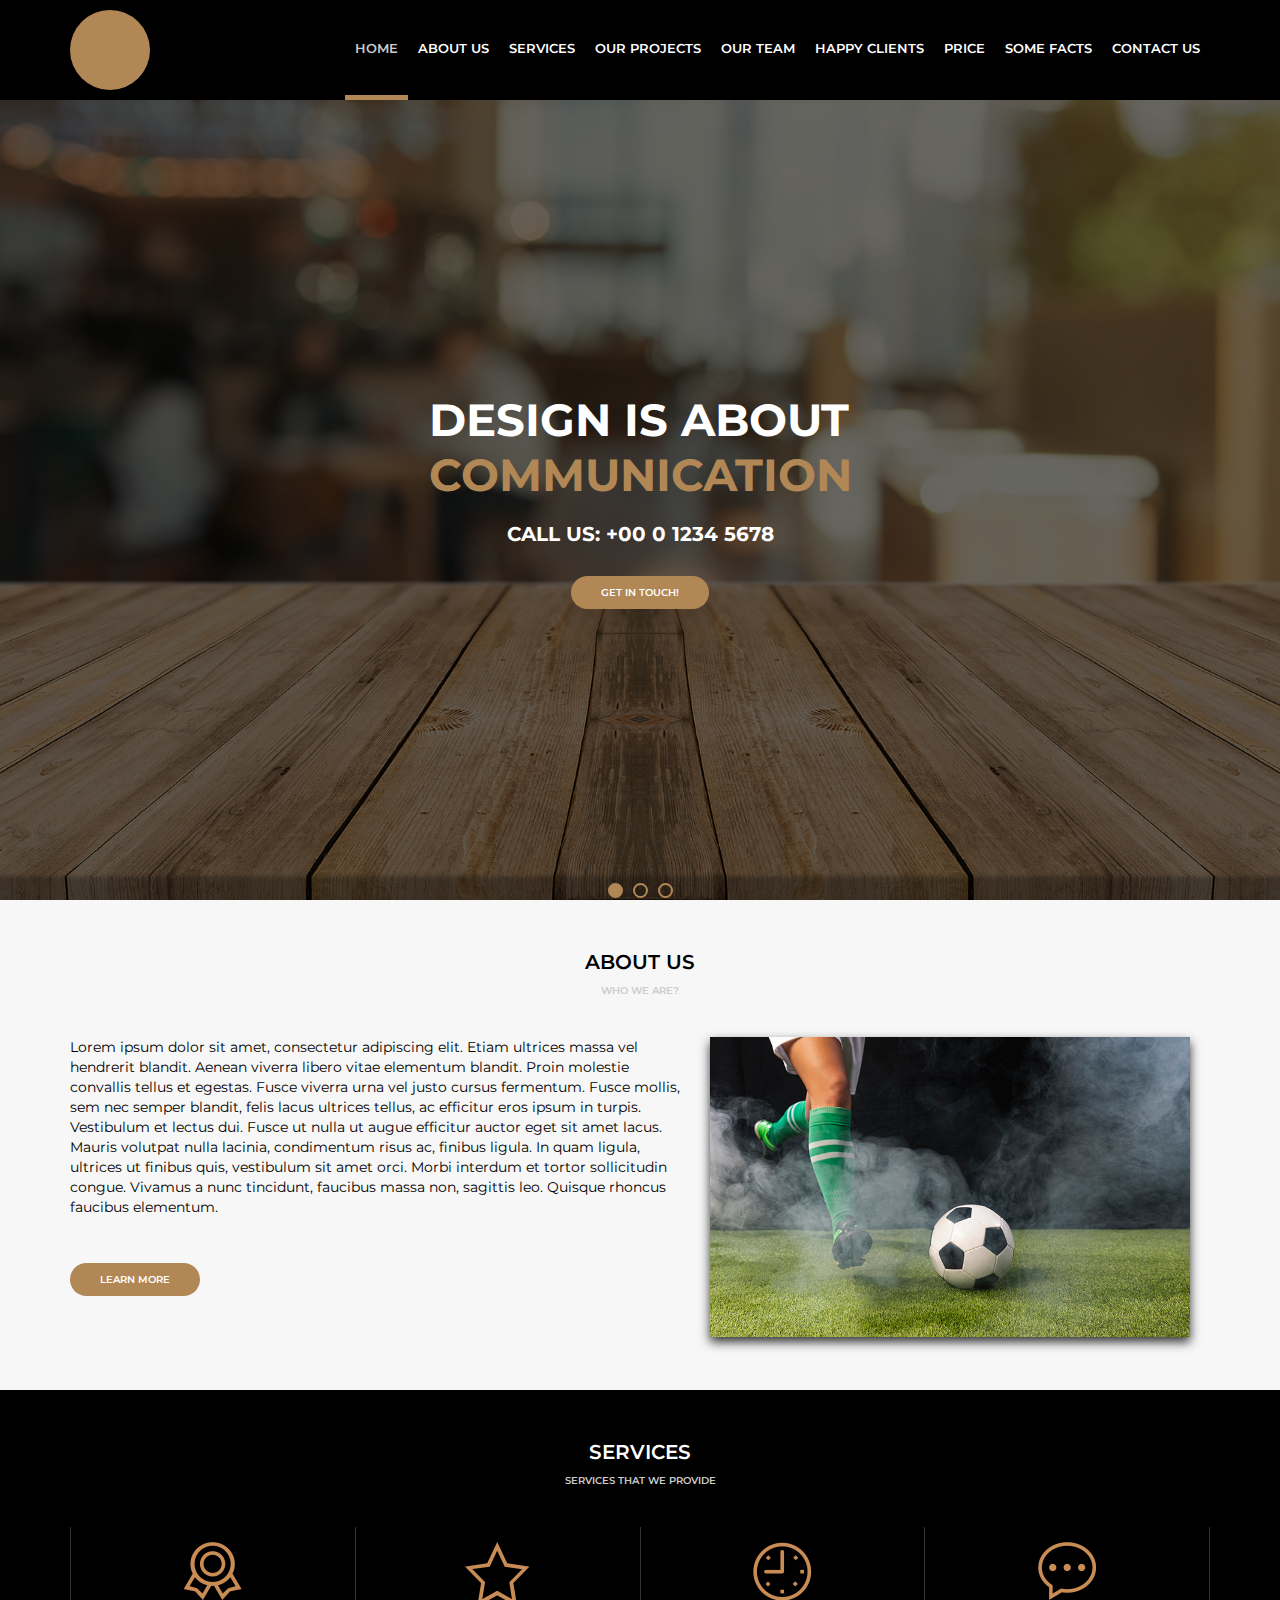
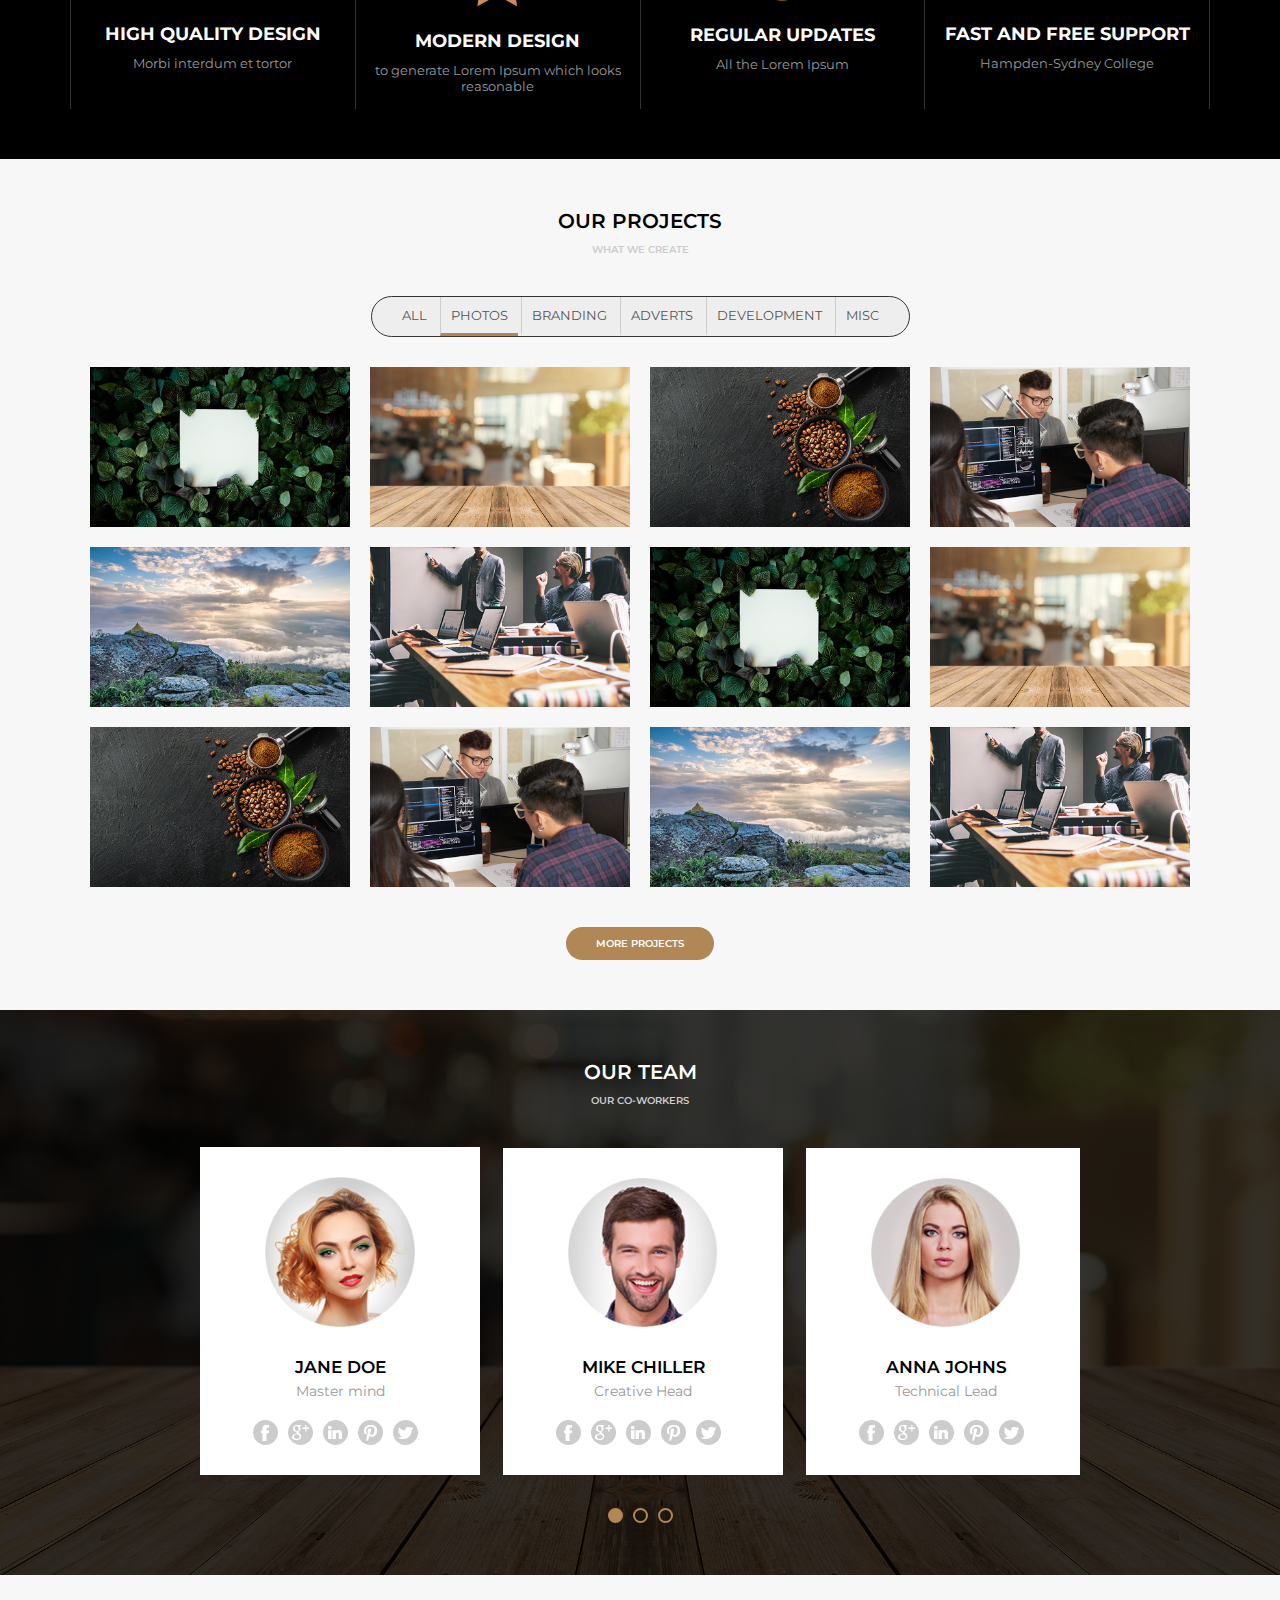
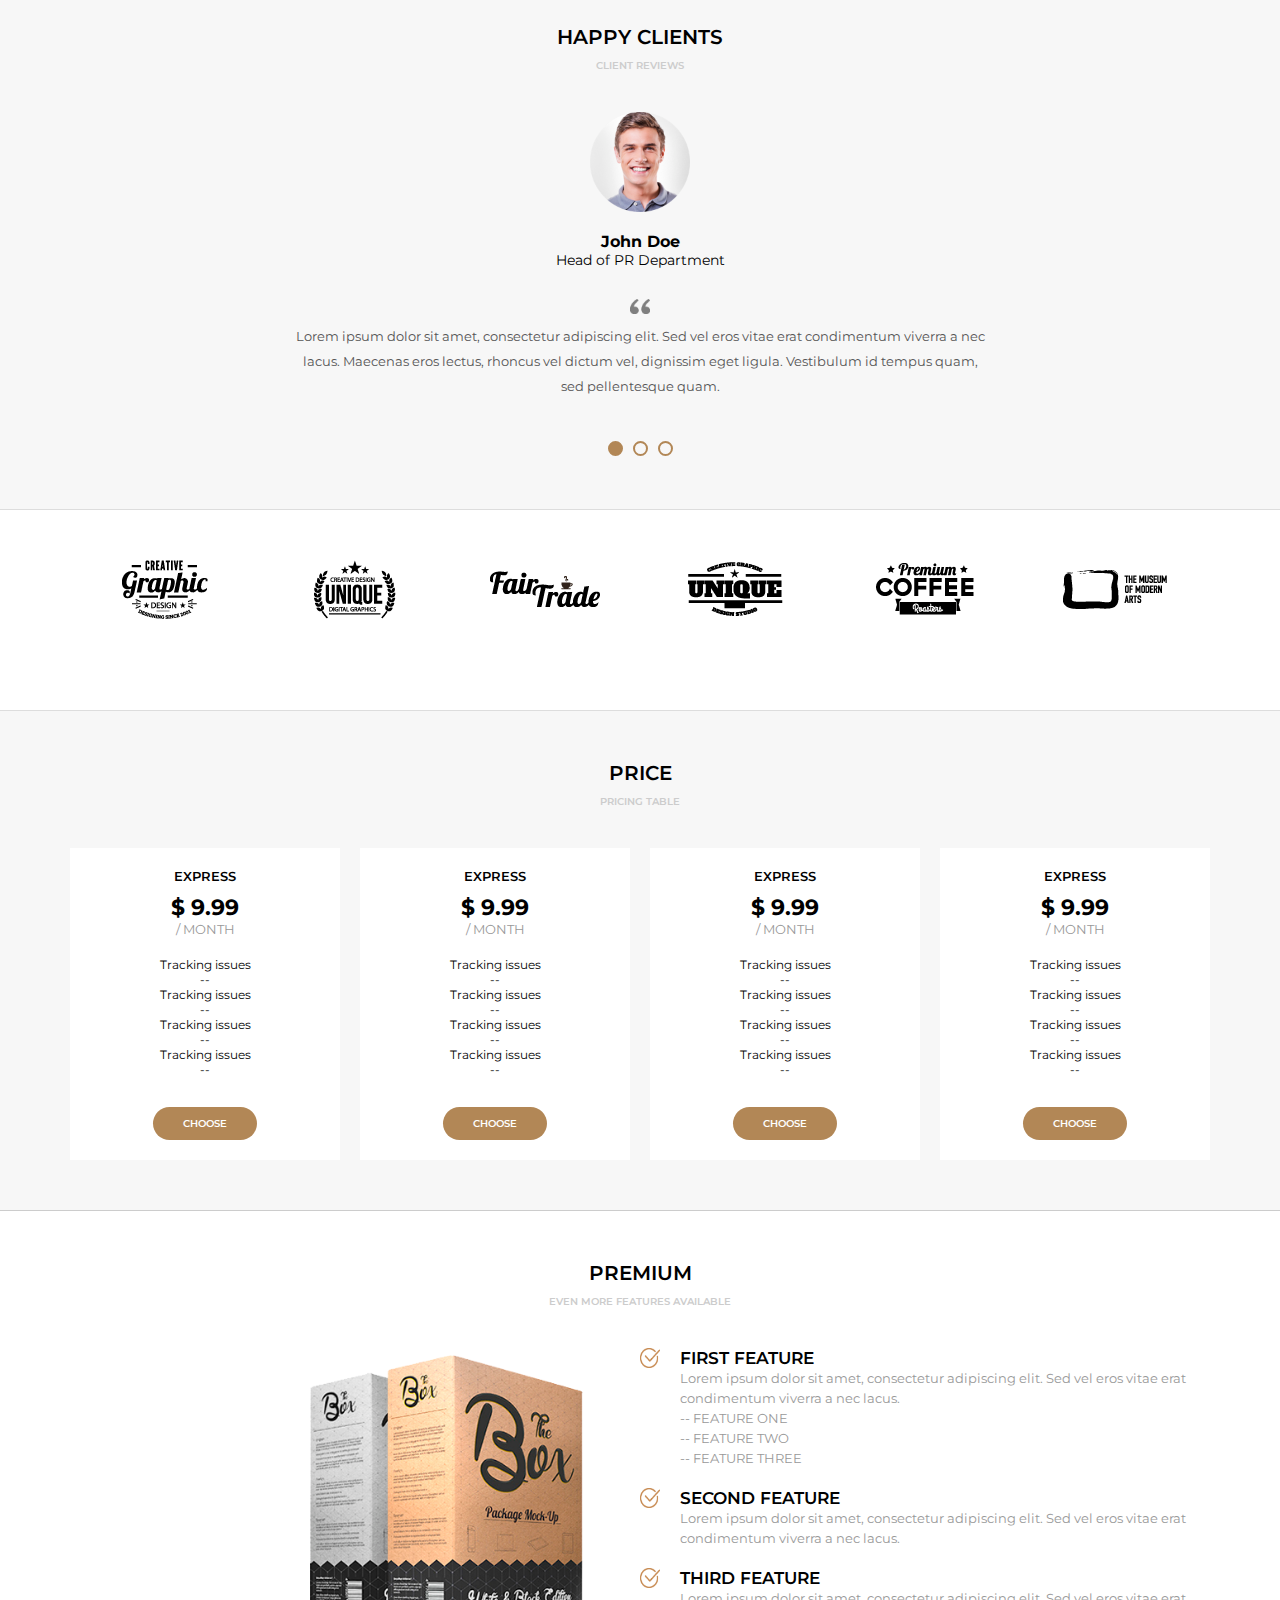
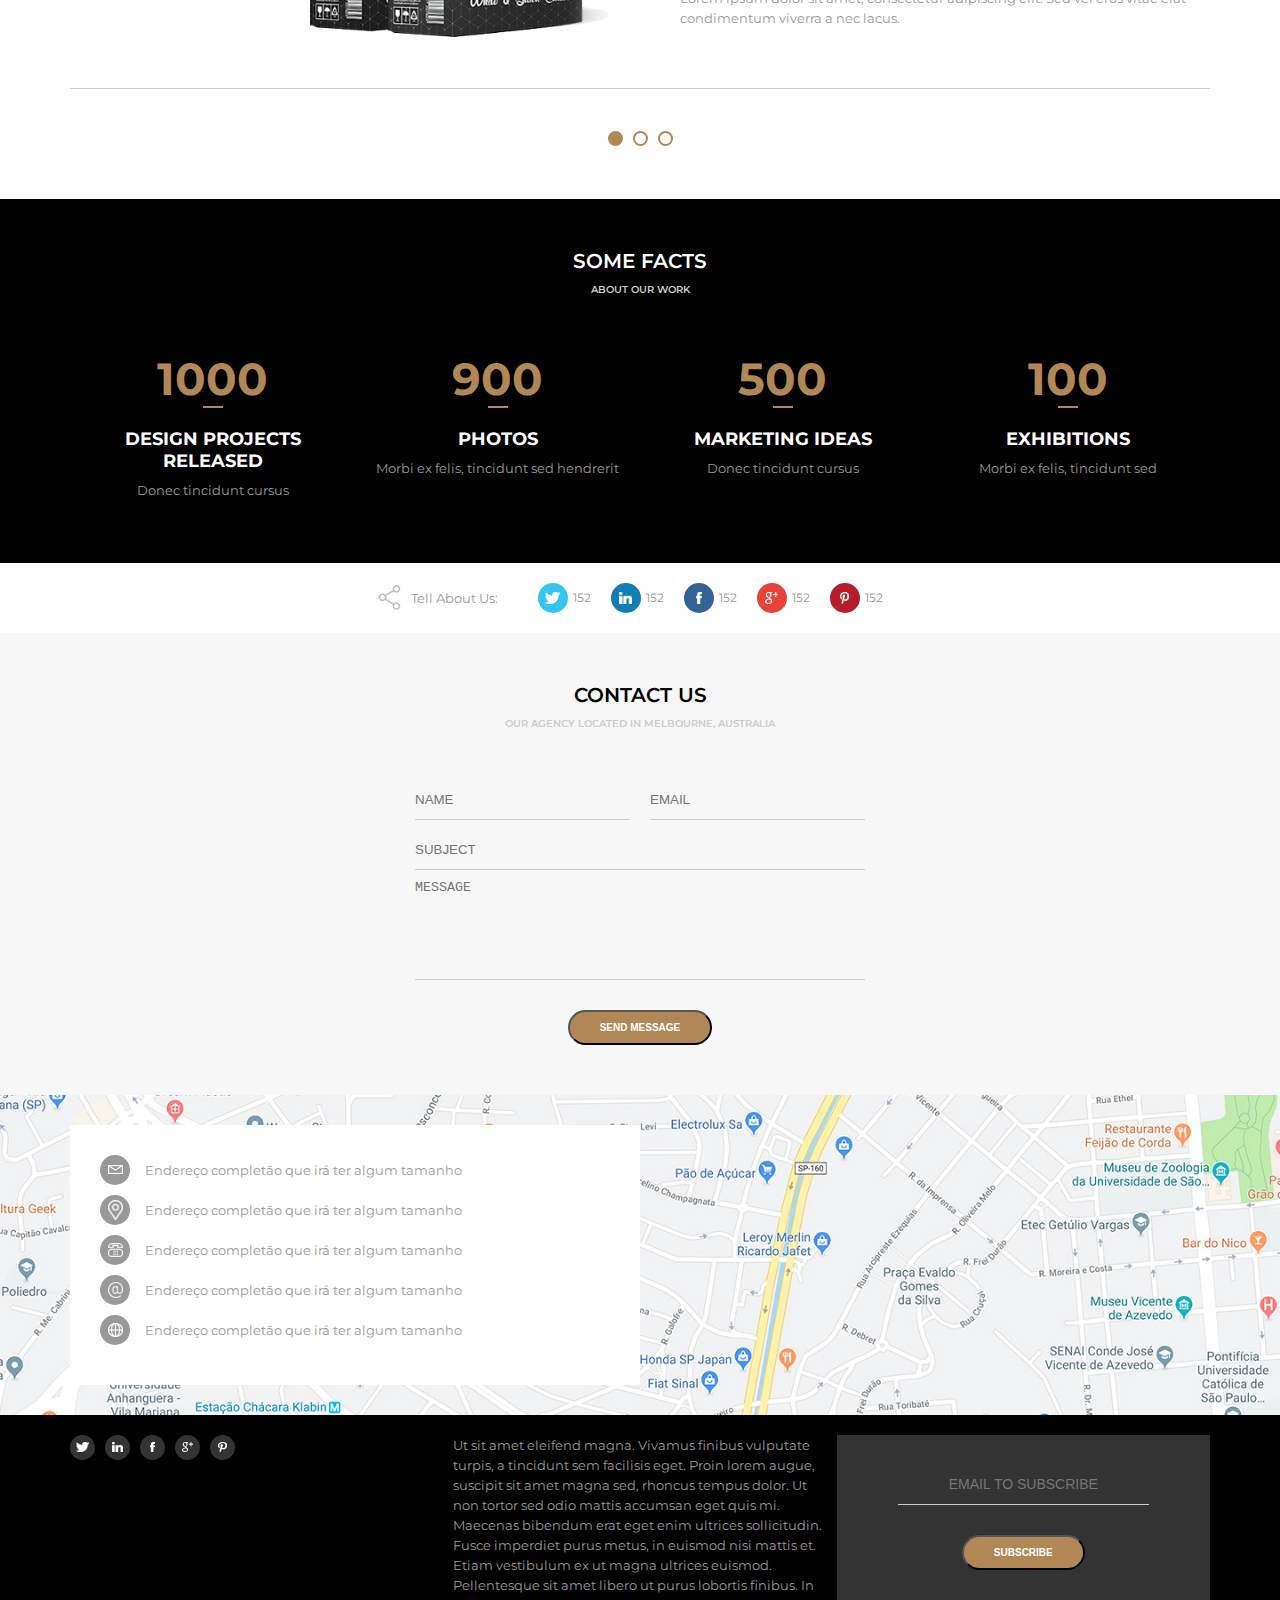
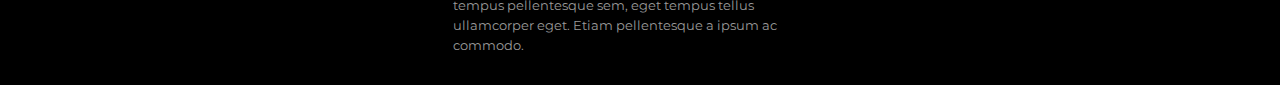
<file: home.html>
<!DOCTYPE html>
<html>
  <head>
    <meta charset="UTF-8"/>
    <title>Awax</title>
    <meta name="viewport" content="width=device-width,minimum-scale=1,initial-scale=1"/>
    <link href="https://fonts.googleapis.com/css?family=Montserrat:300,400,600,700&display=swap" rel="stylesheet">
    <link rel="stylesheet" type="text/css" href="assets/css/style.css" />
    <meta http-equiv="Content-Language" content="pt-br">
  </head>

  <body>

    <header>
      <div class="header">
        <div class="logo">
            <div class="logoimg"></div>
        </div>
        <div class="menu">
          <img class="menu-opener" src="assets/images/menu.png" />
          <nav>
            <ul>
              <li class="active"><a href="">HOME</a></li>
              <li><a href="">ABOUT US</a></li>
              <li><a href="">SERVICES</a></li>
              <li><a href="">OUR PROJECTS</a></li>
              <li><a href="">OUR TEAM</a></li>
              <li><a href="">HAPPY CLIENTS</a></li>
              <li><a href="">PRICE</a></li>
              <li><a href="">SOME FACTS</a></li>
              <li><a href="">CONTACT US</a></li>
            </ul>
          </nav>
        </div>
      </div>
    </header>

    <main>
      <section class="banner">
        <div class="sliders">
          <div class="slide">
            <div class="slidearea">
              <h1>Design is about<br/><span>Communication</span></h1>
              <h2>Call Us: +00 0 1234 5678</h2>
              <a href="" class="button">Get in touch!</a>
            </div>
          </div><div class="slide">
            <div class="slidearea">
              <h1>Design is about<br/><span>Slide 2</span></h1>
              <h2>Call Us: +00 0 1234 5678</h2>
              <a href="" class="button">Get in touch!</a>
            </div>
          </div><div class="slide">
            <div class="slidearea">
              <h1>Design is about<br/><span>Slide 3</span></h1>
              <h2>Call Us: +00 0 1234 5678</h2>
              <a href="" class="button">Get in touch!</a>
            </div>
          </div>
        </div>
        <div class="sliders-pointers">
          <div class="pointer active"></div>
          <div class="pointer"></div>
          <div class="pointer"></div>
        </div>
      </section>

      <section class="default light">
        <div class="section-title">About us</div>
        <div class="section-desc">Who we are?</div>
        <div class="section-body">
          <div class="section-aboutus">
            <div class="section-aboutus--left">
              <p>Lorem ipsum dolor sit amet, consectetur adipiscing elit. Etiam ultrices massa vel hendrerit blandit. Aenean viverra libero vitae elementum blandit. Proin molestie convallis tellus et egestas. Fusce viverra urna vel justo cursus fermentum. Fusce mollis, sem nec semper blandit, felis lacus ultrices tellus, ac efficitur eros ipsum in turpis. Vestibulum et lectus dui. Fusce ut nulla ut augue efficitur auctor eget sit amet lacus. Mauris volutpat nulla lacinia, condimentum risus ac, finibus ligula. In quam ligula, ultrices ut finibus quis, vestibulum sit amet orci. Morbi interdum et tortor sollicitudin congue. Vivamus a nunc tincidunt, faucibus massa non, sagittis leo. Quisque rhoncus faucibus elementum.</p>
              <br/>
              <a href="" class="button"> Learn More</a>
            </div>
            <div class="section-aboutus--right">
              <img src="media/foto9.jpg">
            </div>
          </div>
        </div>
      </section>

      <section class="default dark">
        <div class="section-title">Services</div>
        <div class="section-desc">Services that we provide</div>
        <div class="section-body">
          <div class="section-services">
            <div class="section-service">
              <img src="assets/images/medalha.png"/>
              <h4>High Quality Design</h4>
              <p>Morbi interdum et tortor </p>
            </div>
            <div class="section-service">
              <img src="assets/images/estrela.png"/>
              <h4>Modern Design</h4>
              <p>to generate Lorem Ipsum which looks reasonable</p>
            </div>
            <div class="section-service">
              <img src="assets/images/relogio.png"/>
              <h4>Regular Updates</h4>
              <p>All the Lorem Ipsum</p>
            </div>
            <div class="section-service">
              <img src="assets/images/balao.png"/>
              <h4>Fast and Free Support</h4>
              <p>Hampden-Sydney College</p>
            </div>
          </div>
        </div>
      </section>

      <section class="default light">
        <div class="section-title">Our Projects</div>
        <div class="section-desc">What we create</div>
        <div class="section-body">
          <div class="section-projects">
            <div class="section-projects--filters">
              <ul>
                <li>All</li>
                <li class="active">Photos</li>
                <li>Branding</li>
                <li>Adverts</li>
                <li>Development</li>
                <li>Misc</li>
              </ul>
            </div>
            <div class="section-projects--photos">
              <div class="section-projects--photo">
                <div class="section-projects--photoarea">
                  <div class="section-projects--photoinfo">
                    <h5>ABOUT</h5>
                    <p>dapibus volutpat nisl</p>
                  </div>
                  <img src="media/foto1.jpg"/>
                </div>
              </div>
              <div class="section-projects--photo">
                <div class="section-projects--photoarea">
                  <div class="section-projects--photoinfo">
                    <h5>ABOUT</h5>
                    <p>dapibus volutpat nisl</p>
                  </div>
                  <img src="media/foto2.jpg"/>
                </div>
              </div>
              <div class="section-projects--photo">
                <div class="section-projects--photoarea">
                  <div class="section-projects--photoinfo">
                    <h5>ABOUT</h5>
                    <p>dapibus volutpat nisl</p>
                  </div>
                  <img src="media/foto3.jpg"/>
                </div>
              </div>
              <div class="section-projects--photo">
                <div class="section-projects--photoarea">
                  <div class="section-projects--photoinfo">
                    <h5>ABOUT</h5>
                    <p>dapibus volutpat nisl</p>
                  </div>
                  <img src="media/foto4.jpg"/>
                </div>
              </div>
              <div class="section-projects--photo">
                <div class="section-projects--photoarea">
                  <div class="section-projects--photoinfo">
                    <h5>ABOUT</h5>
                    <p>dapibus volutpat nisl</p>
                  </div>
                  <img src="media/foto5.jpg"/>
                </div>
              </div>
              <div class="section-projects--photo">
                <div class="section-projects--photoarea">
                  <div class="section-projects--photoinfo">
                    <h5>ABOUT</h5>
                    <p>dapibus volutpat nisl</p>
                  </div>
                  <img src="media/foto6.jpg"/>
                </div>
              </div>
              <div class="section-projects--photo">
                <div class="section-projects--photoarea">
                  <div class="section-projects--photoinfo">
                    <h5>ABOUT</h5>
                    <p>dapibus volutpat nisl</p>
                  </div>
                  <img src="media/foto1.jpg"/>
                </div>
              </div>
              <div class="section-projects--photo">
                <div class="section-projects--photoarea">
                  <div class="section-projects--photoinfo">
                    <h5>ABOUT</h5>
                    <p>dapibus volutpat nisl</p>
                  </div>
                  <img src="media/foto2.jpg"/>
                </div>
              </div>
              <div class="section-projects--photo">
                <div class="section-projects--photoarea">
                  <div class="section-projects--photoinfo">
                    <h5>ABOUT</h5>
                    <p>dapibus volutpat nisl</p>
                  </div>
                  <img src="media/foto3.jpg"/>
                </div>
              </div>
              <div class="section-projects--photo">
                <div class="section-projects--photoarea">
                  <div class="section-projects--photoinfo">
                    <h5>ABOUT</h5>
                    <p>dapibus volutpat nisl</p>
                  </div>
                  <img src="media/foto4.jpg"/>
                </div>
              </div>
              <div class="section-projects--photo">
                <div class="section-projects--photoarea">
                  <div class="section-projects--photoinfo">
                    <h5>ABOUT</h5>
                    <p>dapibus volutpat nisl</p>
                  </div>
                  <img src="media/foto5.jpg"/>
                </div>
              </div>
              <div class="section-projects--photo">
                <div class="section-projects--photoarea">
                  <div class="section-projects--photoinfo">
                    <h5>ABOUT</h5>
                    <p>dapibus volutpat nisl</p>
                  </div>
                  <img src="media/foto6.jpg"/>
                </div>
              </div>
            </div>

            <a href="" class="button">More Projects</a>
          </div>
        </div>
      </section>

      <section class="default dark bg-team">
        <div class="section-team-area">
          <div class="section-title">Our Team</div>
          <div class="section-desc">Our co-workers</div>
          <div class="section-body">
            <div class="section-team">
              <div class="sliders">
                <div class="slide">
                  <div class="slidearea">
                    <img class="section-team--avatar" src="media/mulher1.png"/>
                    <div class="section-team--name">Jane Doe</div>
                    <div class="section-team--role">Master mind</div>
                    <div class="section-team--social">
                      <a href=""><img src="assets/images/facebook.png"/></a>
                      <a href=""><img src="assets/images/googleplus.png"/></a>
                      <a href=""><img src="assets/images/linkedin.png"/></a>
                      <a href=""><img src="assets/images/pinterest.png"/></a>
                      <a href=""><img src="assets/images/twitter.png"/></a>
                    </div>
                  </div>
                </div>
                <div class="slide">
                  <div class="slidearea">
                    <img class="section-team--avatar" src="media/homem1.png"/>
                    <div class="section-team--name">Mike Chiller</div>
                    <div class="section-team--role">Creative Head</div>
                    <div class="section-team--social">
                      <a href=""><img src="assets/images/facebook.png"/></a>
                      <a href=""><img src="assets/images/googleplus.png"/></a>
                      <a href=""><img src="assets/images/linkedin.png"/></a>
                      <a href=""><img src="assets/images/pinterest.png"/></a>
                      <a href=""><img src="assets/images/twitter.png"/></a>
                    </div>
                  </div>
                </div>
                <div class="slide">
                  <div class="slidearea">
                    <img class="section-team--avatar" src="media/mulher2.png"/>
                    <div class="section-team--name">Anna Johns</div>
                    <div class="section-team--role">Technical Lead</div>
                    <div class="section-team--social">
                      <a href=""><img src="assets/images/facebook.png"/></a>
                      <a href=""><img src="assets/images/googleplus.png"/></a>
                      <a href=""><img src="assets/images/linkedin.png"/></a>
                      <a href=""><img src="assets/images/pinterest.png"/></a>
                      <a href=""><img src="assets/images/twitter.png"/></a>
                    </div>
                  </div>
                </div>
                <div class="slide">
                  <div class="slidearea">
                    <img class="section-team--avatar" src="media/mulher1.png"/>
                    <div class="section-team--name">Mike Chiller</div>
                    <div class="section-team--role">Creative Head</div>
                    <div class="section-team--social">
                      <a href=""><img src="assets/images/facebook.png"/></a>
                      <a href=""><img src="assets/images/googleplus.png"/></a>
                      <a href=""><img src="assets/images/linkedin.png"/></a>
                      <a href=""><img src="assets/images/pinterest.png"/></a>
                      <a href=""><img src="assets/images/twitter.png"/></a>
                    </div>
                  </div>
                </div>



              </div>
            </div>
            <div class="sliders-pointers">
              <div class="pointer active"></div>
              <div class="pointer"></div>
              <div class="pointer"></div>
            </div>
          </div>
        </div>
      </section>



      <section class="default light testimonials">
        <div class="section-title">Happy Clients</div>
        <div class="section-desc">Client Reviews</div>
        <div class="section-body">
            <div class="section-testimonials">
                <div class="sliders" style="margin-left:0;">
                    <div class="slide">
                        <div class="slidearea">
                            <img class="section-testimonials--avatar" src="media/homem2.png" />
                            <div class="section-testimonials--name">John Doe</div>
                            <div class="section-testimonials--role">Head of PR Department</div>
                            <img class="section-testimonials--quoteimg" src="assets/images/quote.png" />
                            <div class="section-testimonials--quote">Lorem ipsum dolor sit amet, consectetur adipiscing elit. Sed vel eros vitae erat condimentum viverra a nec lacus. Maecenas eros lectus, rhoncus vel dictum vel, dignissim eget ligula. Vestibulum id tempus quam, sed pellentesque quam.</div>
                        </div>
                    </div><div class="slide">
                        <div class="slidearea">
                            <img class="section-testimonials--avatar" src="media/homem2.png" />
                            <div class="section-testimonials--name">John Doe</div>
                            <div class="section-testimonials--role">Head of PR Department</div>
                            <img class="section-testimonials--quoteimg" src="assets/images/quote.png" />
                            <div class="section-testimonials--quote">Lorem ipsum dolor sit amet, consectetur adipiscing elit. Sed vel eros vitae erat condimentum viverra a nec lacus. Maecenas eros lectus, rhoncus vel dictum vel, dignissim eget ligula. Vestibulum id tempus quam, sed pellentesque quam.</div>
                        </div>
                    </div><div class="slide">
                        <div class="slidearea">
                            <img class="section-testimonials--avatar" src="media/homem2.png" />
                            <div class="section-testimonials--name">John Doe</div>
                            <div class="section-testimonials--role">Head of PR Department</div>
                            <img class="section-testimonials--quoteimg" src="assets/images/quote.png" />
                            <div class="section-testimonials--quote">Lorem ipsum dolor sit amet, consectetur adipiscing elit. Sed vel eros vitae erat condimentum viverra a nec lacus. Maecenas eros lectus, rhoncus vel dictum vel, dignissim eget ligula. Vestibulum id tempus quam, sed pellentesque quam.</div>
                        </div>
                    </div>
                </div>
                <div class="sliders-pointers">
                    <div class="pointer active"></div>
                    <div class="pointer"></div>
                    <div class="pointer"></div>
                </div>
            </div>
        </div>
    </section>

    <section class="default section-companies">
        <div class="section-body">
            <div class="section-companies--area">
                <div class="section-company">
                    <img src="media/empresa1.png" />
                </div>
                <div class="section-company">
                    <img src="media/empresa2.png" />
                </div>
                <div class="section-company">
                    <img src="media/empresa3.png" />
                </div>
                <div class="section-company">
                    <img src="media/empresa4.png" />
                </div>
                <div class="section-company">
                    <img src="media/empresa5.png" />
                </div>
                <div class="section-company">
                    <img src="media/empresa6.png" />
                </div>
            </div>
        </div>
    </section>

    <section class="default light">
        <div class="section-title">Price</div>
        <div class="section-desc">Pricing Table</div>
        <div class="section-body">
            <div class="section-price">
                    <div class="section-price--item">
                        <div class="section-price--item-name">Express</div>
                        <div class="section-price--item-money">$ 9.99</div>
                        <div class="section-price--item-period">/ month</div>
                        <div class="section-price--item-point">Tracking issues<br/>--</div>
                        <div class="section-price--item-point">Tracking issues<br/>--</div>
                        <div class="section-price--item-point">Tracking issues<br/>--</div>
                        <div class="section-price--item-point">Tracking issues<br/>--</div>
                        <a href="" class="button button--dark">Choose</a>
                    </div>
                    <div class="section-price--item">
                        <div class="section-price--item-name">Express</div>
                        <div class="section-price--item-money">$ 9.99</div>
                        <div class="section-price--item-period">/ month</div>
                        <div class="section-price--item-point">Tracking issues<br/>--</div>
                        <div class="section-price--item-point">Tracking issues<br/>--</div>
                        <div class="section-price--item-point">Tracking issues<br/>--</div>
                        <div class="section-price--item-point">Tracking issues<br/>--</div>
                        <a href="" class="button button--dark">Choose</a>
                    </div>
                    <div class="section-price--item">
                        <div class="section-price--item-name">Express</div>
                        <div class="section-price--item-money">$ 9.99</div>
                        <div class="section-price--item-period">/ month</div>
                        <div class="section-price--item-point">Tracking issues<br/>--</div>
                        <div class="section-price--item-point">Tracking issues<br/>--</div>
                        <div class="section-price--item-point">Tracking issues<br/>--</div>
                        <div class="section-price--item-point">Tracking issues<br/>--</div>
                        <a href="" class="button button--dark">Choose</a>
                    </div>
                    <div class="section-price--item">
                        <div class="section-price--item-name">Express</div>
                        <div class="section-price--item-money">$ 9.99</div>
                        <div class="section-price--item-period">/ month</div>
                        <div class="section-price--item-point">Tracking issues<br/>--</div>
                        <div class="section-price--item-point">Tracking issues<br/>--</div>
                        <div class="section-price--item-point">Tracking issues<br/>--</div>
                        <div class="section-price--item-point">Tracking issues<br/>--</div>
                        <a href="" class="button button--dark">Choose</a>
                    </div>
            </div>
        </div>
    </section>

    <section class="default light premium">
        <div class="section-title">Premium</div>
        <div class="section-desc">Even More Features Available</div>
        <div class="section-body">
            <div class="section-premium">
                <div class="sliders" style="margin-left:0;">
                    <div class="slide">
                        <div class="slidearea">
                            <div class="section-premium--left">
                                <img src="media/livros.png" />
                            </div>
                            <div class="section-premium--right">
                                    <div class="section-premium--item">
                                        <img src="assets/images/check.png" />
                                        <div>
                                            <h4>FIRST FEATURE</h4>
                                            Lorem ipsum dolor sit amet, consectetur adipiscing elit. Sed vel eros vitae erat condimentum viverra a nec lacus.<br/>
                                            -- FEATURE ONE<br/>
                                            -- FEATURE TWO<br/>
                                            -- FEATURE THREE
                                        </div>
                                    </div>
                                    <div class="section-premium--item">
                                        <img src="assets/images/check.png" />
                                        <div>
                                            <h4>SECOND FEATURE</h4>
                                            Lorem ipsum dolor sit amet, consectetur adipiscing elit. Sed vel eros vitae erat condimentum viverra a nec lacus.
                                        </div>
                                    </div>
                                    <div class="section-premium--item">
                                        <img src="assets/images/check.png" />
                                        <div>
                                            <h4>THIRD FEATURE</h4>
                                            Lorem ipsum dolor sit amet, consectetur adipiscing elit. Sed vel eros vitae erat condimentum viverra a nec lacus.
                                        </div>
                                    </div>
                            </div>
                        </div>
                    </div><div class="slide">
                        <div class="slidearea">
                            ...
                        </div>
                    </div><div class="slide">
                        <div class="slidearea">
                            ...
                        </div>
                    </div>
                </div>
                <div class="sliders-pointers">
                    <div class="pointer active"></div>
                    <div class="pointer"></div>
                    <div class="pointer"></div>
                </div>
            </div>
        </div>
    </section>

    <section class="default dark">
        <div class="section-title">Some Facts</div>
        <div class="section-desc">About our work</div>
        <div class="section-body">
            <div class="section-facts">
                <div class="section-fact">
                    <h3>1000</h3>
                    <div class="section-fact-line"></div>
                    <h4>Design Projects Released</h4>
                    <p>Donec tincidunt cursus</p>
                </div>
                <div class="section-fact">
                    <h3>900</h3>
                    <div class="section-fact-line"></div>
                    <h4>Photos</h4>
                    <p>Morbi ex felis, tincidunt sed hendrerit</p>
                </div>
                <div class="section-fact">
                    <h3>500</h3>
                    <div class="section-fact-line"></div>
                    <h4>Marketing Ideas</h4>
                    <p>Donec tincidunt cursus</p>
                </div>
                <div class="section-fact">
                    <h3>100</h3>
                    <div class="section-fact-line"></div>
                    <h4>Exhibitions</h4>
                    <p>Morbi ex felis, tincidunt sed</p>
                </div>
            </div>
        </div>
    </section>

    <section class="section-share">
        <div class="section-share--legend">
            <img src="assets/images/share.png" />
            Tell About Us:
        </div>
        <div class="section-share--item">
            <div class="section-share--icon twitter">
                <img src="assets/images/twitter.png" />
            </div>
            152
        </div>
        <div class="section-share--item">
            <div class="section-share--icon linkedin">
                <img src="assets/images/linkedin.png" />
            </div>
            152
        </div>
        <div class="section-share--item">
            <div class="section-share--icon facebook">
                <img src="assets/images/facebook.png" />
            </div>
            152
        </div>
        <div class="section-share--item">
            <div class="section-share--icon googleplus">
                <img src="assets/images/googleplus.png" />
            </div>
            152
        </div>
        <div class="section-share--item">
            <div class="section-share--icon pinterest">
                <img src="assets/images/pinterest.png" />
            </div>
            152
        </div>
    </section>

    <section class="default light">
        <div class="section-title">Contact Us</div>
        <div class="section-desc">Our Agency Located in Melbourne, Australia</div>
        <div class="section-body">
            <div class="section-contact">
                <form method="POST">
                    <div class="section-contact--split">
                        <input type="text" name="name" placeholder="NAME" />
                        <input type="text" name="name" placeholder="EMAIL" />
                    </div>
                    <input type="text" name="name" placeholder="SUBJECT" />
                    <textarea name="message" placeholder="MESSAGE"></textarea>
                    <input type="submit" value="Send Message" class="button" />
                </form>
            </div>
        </div>
    </section>

    <section class="section-map">
        <div class="section-map--area">
            <div class="section-map--info">
                    <div class="section-map--info-item">
                        <div class="section-map--info-item-img">
                            <img src="assets/images/carta.png" />
                        </div>
                        Endereço completão que irá ter algum tamanho
                    </div>
                    <div class="section-map--info-item">
                        <div class="section-map--info-item-img">
                            <img src="assets/images/localizacao.png" />
                        </div>
                        Endereço completão que irá ter algum tamanho
                    </div>
                    <div class="section-map--info-item">
                        <div class="section-map--info-item-img">
                            <img src="assets/images/telefone.png" />
                        </div>
                        Endereço completão que irá ter algum tamanho
                    </div>
                    <div class="section-map--info-item">
                        <div class="section-map--info-item-img">
                            <img src="assets/images/arroba.png" />
                        </div>
                        Endereço completão que irá ter algum tamanho
                    </div>
                    <div class="section-map--info-item">
                        <div class="section-map--info-item-img">
                            <img src="assets/images/web.png" />
                        </div>
                        Endereço completão que irá ter algum tamanho
                    </div>
            </div>
        </div>
    </section>



    </main>

    <footer>
    <div class="footer-area">
      <div class="footer-item area1">
        <div class="footer-social">
          <a href=""><img src="assets/images/twitter.png"/></a>
          <a href=""><img src="assets/images/linkedin.png"/></a>
          <a href=""><img src="assets/images/facebook.png"/></a>
          <a href=""><img src="assets/images/googleplus.png"/></a>
          <a href=""><img src="assets/images/pinterest.png"/></a>
        </div>
      </div>


      <div class="footer-item area2">
        Ut sit amet eleifend magna. Vivamus finibus vulputate turpis, a tincidunt sem facilisis eget. Proin lorem augue, suscipit sit amet magna sed, rhoncus tempus dolor. Ut non tortor sed odio mattis accumsan eget quis mi. Maecenas bibendum erat eget enim ultrices sollicitudin. Fusce imperdiet purus metus, in euismod nisi mattis et. Etiam vestibulum ex ut magna ultrices euismod. Pellentesque sit amet libero ut purus lobortis finibus. In tempus pellentesque sem, eget tempus tellus ullamcorper eget. Etiam pellentesque a ipsum ac commodo.
      </div>
      <div class="footer-item area3">
        <form method="POST">
          <input type="text" name="email" placeholder="EMAIL TO SUBSCRIBE"/>
          <button class="button">Subscribe</button>
        </form>
      </div>
    </div>
    </footer>
  </body>
</html>
</file>
<file: assets/css/style.css>
/*
CSS DA INTERFACE
*/

* {
  margin:0;
  padding: 0;
  box-sizing: border-box;
}

body {
  font-family: 'Montserrat',Arial, Helvetica, sans-serif;
  font-size: 13px;
  overflow-x: hidden;
}

header {
  height: 100px;
  background-color: #000;
  color: #FFF;
}

.header {
  max-width: 1140px;
  height: 100px;
  background-color: #000;
  margin: auto;
  display: flex;
  align-items: center;
}

.logo {
  width: 100px;
}

.logoimg {
  width: 80px;
  height: 80px;
  background-color: #B28756;
  border-radius: 40px;
}

.menu-opener {
  display: none;
}

.menu {
  flex:1;
  display: flex;
  justify-content: flex-end;
}

.menu ul,
.menu li {
  list-style: none;
}

.menu ul {
  display: flex;
}

.menu li a {
  color: #FFF;
  text-transform: uppercase;
  font-weight: 600;
  text-decoration: none;
  padding-left: 10px;
  padding-right: 10px;
  height: 100px;
  display: flex;
  align-items: center;
  border-bottom: 5px solid #000;
}

.menu li a:hover ,
.menu .active a {
  color: #CCC;
  border-bottom: 5px solid #B28756;
}

.button {
  display: inline-block; /*pq precisaremos mexer com padding dele*/
  background-color: #B28756;
  color: #FFF;
  text-transform: uppercase;
  font-size: 10px;
  font-weight: 600;
  text-decoration: none;
  padding: 10px 30px;
  margin-top: 30px;
  border-radius: 20px;
}

.banner {
  height: calc(100vh - 100px); /* tem q fazer uma conta tirando o 100px do cabeçalho*/
  background-color: #333;
  background-image: url('../images/bg.jpg');
  background-size: cover;
  background-position: bottom;
  overflow: hidden;
}

.banner .sliders {
  width: 1000vw;/* uma largura para conter 10 slide*/
  height: 100%;
}

.banner .slide {
  width: 100vw;
  height: 100%;
  display: inline-block;
  background-color: rgba(0,0,0,0.6);
}

.banner .slidearea {
  display: flex;
  flex-direction: column;/*precisa disso para q o contreudo dos slides nao fiquem um ao lado do outro*/
  height: 100%;
  align-items: center; /*alinha texto verticalemente*/
  color: #FFF;
  justify-content: center; /*alinha texto horizontalmente*/
}
.banner h1 {
  text-transform: uppercase;
  font-weight: bold;
  font-size: 45px;
}

.banner h1 span {
  color: #B28756;
}

.banner h2 {
  text-transform: uppercase;
  margin-top: 20px;
}

.banner .sliders-pointers {
  width: 100vw;
  height: 20px;
  position:absolute;
  display: flex;
  justify-content: center;
  align-items: center;
  margin-top: -20px;
}

.banner .pointer {
  width: 15px;
  height: 15px;
  border:2px solid #B28756;
  border-radius: 8px;;
  margin-left: 5px;
  margin-right: 5px;
  cursor: pointer;/*mostra a maozinha qdo o mouse estiver passando emcima da div*/
}

.banner .pointer.active {
  background-color: #B28756;
}

.default {
  padding-top: 50px;
  padding-bottom: 50px;
}

.default .section-title,
.default .section-desc {
  text-align: center;
  text-transform: uppercase;
  font-weight: 600;
}

.default .section-title {
  font-size: 20px;
}

.default .section-desc {
  font-size: 10px;
  color: #CCC;
  margin-top: 10px;
  margin-bottom: 40px;
}

.default .section-body {
  max-width: 1140px; /*para que a margin auto fique correta*/
  margin:auto;/*vai fazer ela ir para o meio da tela*/
  min-height: 100px;

}

.default.light {
  background-color: #F7F7F7;
}

.default.light .section-title,
.default.light .section-body {
  color:#000;
}

.default.dark {
  background-color: #000;
}

.default.dark .section-title,
.default.dark .section-body {
  color:#FFF;
}

footer {
  background-color: #000;
  padding: 20px;
}

.footer-area {
  max-width: 1140px;
  margin: auto;
  color: #FFF;
  display: flex;
}

.footer-item {
  flex: 1;
}

.footer-social {
  display: flex;
}

.footer-social a {
  display: block;
  width: 25px;
  height: 25px;
  background-color: #333;
  display: flex;
  justify-content: center;
  align-items: center;
  border-radius: 13px;
  margin-right: 10px;
}

.footer-social a:hover {
  background-color: #B28756;
}

.footer-social-rodape{
  background-color: #B28756;
}

.footer-social img {
  height: 10px;
}

.footer-item.area2 {
  color:#999;
  line-height: 20px;
  font-size: 13px;
  padding: 0 10px 10px 10px;
}

.footer-item.area3  form {
  background-color: #333;
  text-align: center;
  padding: 30px;
}

.footer-item.area3 input {
  width: 80%;
  height: 40px;
  border: 0;
  background: transparent;
  border-bottom: 1px solid #CCC;
  outline: 0;
  color:#FFF;
  font-size: 14px;
  text-align: center;
}


/*
CSS DE ÁREAS ESPECIFICAS
*/

.section-aboutus {
  display: flex;
}

.section-aboutus--left {
  flex: 1; /*faz ele ficar elastico acompanhando o tamanho atual da tela*/
}

.section-aboutus--left p {
  font-size:14px;
  line-height: 20px;
}

.section-aboutus--right {
  width: 520px;
  text-align: center;
}

.section-aboutus--right img {
  width: 480px;
  box-shadow: 0px 5px 10px #333;
}


.section-services {
  display: flex;
}

.section-service {
  flex: 1;
  text-align: center;
  border-right: 1px solid #333;
  padding: 15px;
}
.section-service:first-child { /*para ajustar somente a borda do primeiro*/
  border-left: 1px solid #333;
}

.section-service h4 {
  margin-top: 20px;
  text-transform: uppercase;
  font-size: 18px;
}

.section-service p {
  margin-top: 10px;
  color:#999;
  font-size: 13px;
}
.section-projects {
  display: flex;
  align-items: center;
  flex-direction: column;
}
.section-projects--filters {
  border:1px solid #333;
  background-color: #EEE;
  border-radius:30px;
  display: inline-block;
  padding: 0px 20px; /*padding zero emcima e embaixo e de 20px dos lados*/
  margin: auto;
}
.section-projects--filters ul,
.section-projects--filters li {
  list-style: none; /* tira o formato padrão do UL LI*/
}

.section-projects--filters li {
  display: inline-block;
  padding: 10px;
  text-transform: uppercase;
  font-size: 13px;
  border-left: 1px solid #CCC;
  color:#555;
  border-bottom:3px solid #EEE;
  cursor:pointer;
}

.section-projects--filters li:hover,
.section-projects--filters li.active {
  border-bottom: 3px solid #B28756;
}

.section-projects--filters li:first-child {
  border-left: 0;/*retirando a borda do prmeiro item*/
}

.section-projects--photos {
  width: 100vw;
  max-width: 1140px;
  margin-top: 20px;
  display: flex;
  flex-wrap: wrap;
  justify-content: center;
}

.section-projects--photo {
  width: 280px;

}

.section-projects--photoarea {
  margin: 10px;
  width: 260px;
  height: 160px;
}
.section-projects--photoarea img {
  width: inherit; /* informa que o valor será pego do item alterior*/
  height: inherit;
}

.section-projects--photoinfo {
  position: absolute;
  background-color: rgba(0,0,0,0.5);
  width: inherit;
  height: inherit;
  display: none;
  flex-direction: column;
  justify-content: center;
  text-align: center;
  color:#FFF;
}

.section-projects--photoinfo h5 {
  font-size: 18px;
  font-weight: 600;
}

.section-projects--photoarea:hover .section-projects--photoinfo {
  display: flex;
}


.bg-team {
  background-image: url('../images//bg.jpg');
  background-size: cover;
  background-position: center;
  padding: 0;
}
.section-team-area {
  background-color: rgba(0,0,0,0.8);
  padding-top: 50px;
  padding-bottom: 50px;
}

.section-team {
  overflow: hidden;
  max-width: 880px;
  margin:auto;
}

.section-team .sliders {
  width: 1000vw;/* uma largura para conter 10 slide*/
  height: 100%;
}

.section-team .slide {
  width: 280px;
  height: 100%;
  min-height: 300px;
  display: inline-block;
  background-color: #FFF;
  margin-right: 20px;
}

.section-team .slidearea {
  display: flex;
  flex-direction: column;/*precisa disso para q o contreudo dos slides nao fiquem um ao lado do outro*/
  height: 100%;
  align-items: center; /*alinha texto verticalemente*/
  justify-content: center; /*alinha texto horizontalmente*/
  color: #000;
  padding: 30px;
}

.section-team-area .sliders-pointers {
  margin-top: 30px;
  height: 20px;
  display: flex;
  justify-content: center;
  align-items: center;
}

.section-team-area  .pointer {
  width: 15px;
  height: 15px;
  border:2px solid #B28756;
  border-radius: 8px;
  margin-left: 5px;
  margin-right: 5px;
  cursor: pointer;/*mostra a maozinha qdo o mouse estiver passando emcima da div*/
}

.section-team-area  .pointer.active {
  background-color: #B28756;
}

.section-team--avatar {
  width: 150px;
  height: auto;
}

.section-team--name {
  text-transform: uppercase;;
  font-weight: 600;
  font-size: 17px;
  margin-top: 30px;
}

.section-team--role {
  font-size: 14px;
  color: #999;
  margin-top: 5px;
}

.section-team--social {
  display: flex;
  margin-top: 20px;
}

.section-team--social a {
  display: inline-flex;
  justify-content: center;
  align-items: center;
  width: 25px;
  height: 25px;
  background-color: #CCC;
  border-radius: 13px;
  margin-right: 10px;
}

.section-team--social a:hover {
  background-color: #B28756;
}

/**/
.testimonials .section-body {
  max-width:initial;
}
.section-testimonials {
  overflow:hidden;
}
.section-testimonials .sliders {
  width:1000vw;
  height:100%;
}
.section-testimonials .slide {
  width:100vw;
  height:100%;
  display:inline-block;
}
.section-testimonials .slidearea {
  display:flex;
  flex-direction:column;
  height:100%;
  justify-content: center;
  align-items:center;
}

.section-testimonials--avatar {
  width:100px;
}
.section-testimonials--name {
  font-weight: bold;
  font-size:16px;
  margin-top:20px;
}
.section-testimonials--role {
  font-size:14px;
}
.section-testimonials--quoteimg {
  width:20px;
  margin-top:30px;
}
.section-testimonials--quote {
  margin-top:10px;
  font-size:13px;
  max-width:700px;
  color:#555;
  text-align:center;
  line-height:25px;
  margin-left:30px;
  margin-right:30px;
}
.section-testimonials .sliders-pointers {
  width:100vw;
  height:20px;
  display:flex;
  justify-content: center;
  align-items: center;
  margin-top:40px;
}
.section-testimonials .pointer {
  width:15px;
  height:15px;
  border:2px solid #B28756;
  border-radius:8px;
  margin-left:5px;
  margin-right:5px;
  cursor:pointer;
}
.section-testimonials .pointer.active {
  background-color:#B28756;
}

.section-companies {
  border-top:1px solid #DDD;
  border-bottom:1px solid #DDD;
}
.section-companies--area {
  display:flex;
  align-items:center;
}
.section-company {
  flex:1;
  text-align:center;
}

.section-price {
  display:flex;
}
.section-price--item {
  flex:1;
  background-color: #FFF;
  margin-right: 20px;
  padding:20px;
  text-align:center;
}
.section-price--item:last-child {
  margin-right:0;
}
.section-price--item-name {
  text-transform: uppercase;
  font-size:13px;
  font-weight:600;
}
.section-price--item-money {
  font-weight: bold;
  font-size:22px;
  margin-top:10px;
}
.section-price--item-period {
  color:#999;
  text-transform: uppercase;
  margin-bottom:20px;
}
.section-price--item-point {
  font-size:12px;
}

.premium {
  background-color:#FFF !important;
  border-top:1px solid #CCC;
}
.premium .section-body {
  max-width:initial;
}
.section-premium {
  overflow:hidden;
}
.section-premium a {
  margin-top:30px;
}
.section-premium .sliders {
  width:1000vw;
  height:100%;
}
.section-premium .slide {
  width:100vw;
  height:100%;
  display:inline-block;
}
.section-premium .slidearea {
  display:flex;
  height:100%;
  justify-content: center;
  align-items:center;
  max-width:1140px;
  border-bottom:1px solid #CCC;
  margin:auto;
  padding-bottom:40px;
}
.section-premium--left {
  flex:1;
  text-align:right;
}
.section-premium--left img {
  width:300px;
  margin-right:30px;
}
.section-premium--right {
  flex:1;
}
.section-premium--item {
  display:flex;
  margin-bottom:20px;
}
.section-premium--item img {
  width:20px;
  height:20px;
  margin-right:20px;
}
.section-premium--item div {
  flex:1;
  color:#999;
  line-height:20px;
}
.section-premium--item div h4 {
  color:#000;
  font-size:17px;
  font-weight:600;
}

.section-premium .sliders-pointers {
  width:100vw;
  height:20px;
  display:flex;
  justify-content: center;
  align-items: center;
  margin-top:40px;
}
.section-premium .pointer {
  width:15px;
  height:15px;
  border:2px solid #B28756;
  border-radius:8px;
  margin-left:5px;
  margin-right:5px;
  cursor:pointer;
}
.section-premium .pointer.active {
  background-color:#B28756;
}


.section-facts {
  display:flex;
}
.section-fact {
  flex:1;
  text-align:center;
  padding:15px;
}
.section-fact h3 {
  color:#B28756;
  font-size:45px;
}
.section-fact-line {
  width:20px;
  border-bottom:2px solid #B28756;
  margin:auto;
}
.section-fact h4 {
  margin-top:20px;
  text-transform: uppercase;
  font-size:18px;
}
.section-fact p {
  margin-top:10px;
  font-size:13px;
  color:#999;
}

.section-share {
  display:flex;
  justify-content: center;
  align-items:center;
  padding:20px;
  background-color:#FFF;
  color:#999;
}
.section-share--legend {
  display:flex;
  align-items:center;
  margin-right:40px;
}
.section-share--legend img {
  margin-right:10px;
}
.section-share--item {
  font-size:12px;
  margin-right:20px;
  display:flex;
  align-items:center;
  cursor:pointer;
}
.section-share--icon {
  width:30px;
  height:30px;
  border-radius:15px;
  background-color:#CCC;
  margin-right:5px;
  display:flex;
  justify-content: center;
  align-items: center;
}
.section-share--icon img {
  height:12px;
}
.section-share--icon.twitter {
  background-color:#34c5f0;
}
.section-share--icon.linkedin {
  background-color:#127cb4;
}
.section-share--icon.facebook {
  background-color:#336297;
}
.section-share--icon.googleplus {
  background-color:#e74237;
}
.section-share--icon.pinterest {
  background-color:#b71c29;
}

.section-contact {
  max-width:450px;
  margin:auto;
  text-align:center;
}
.section-contact input[type=text],
.section-contact textarea {
  display:block;
  width:100%;
  height:40px;
  border:0;
  background:transparent;
  border-bottom:1px solid #CCC;
  outline:0;
  margin-top:10px;
}
.section-contact textarea {
  height:100px;
  resize:none;
}
.section-contact--split {
  display:flex;
}
.section-contact--split input:first-child {
  margin-right:20px;
}





.section-map {
  background-image:url('../images/mapa.jpg');
  background-size:cover;
  background-position:center;
  padding-top:30px;
  padding-bottom:30px;
}
.section-map--area {
  width:100vw;
  max-width:1140px;
  margin:auto;
}
.section-map--info {
  width:50%;
  padding:30px;
  background-color:#FFF;
  color:#000;
}
.section-map--info-item {
  display:flex;
  align-items:center;
  color:#999;
  margin-bottom:10px;
}
.section-map--info-item-img {
  width:30px;
  height:30px;
  display:inline-flex;
  justify-content: center;
  align-items: center;
  padding:5px;
  background-color:#999;
  border-radius:15px;
  margin-right:15px;
}
.section-map--info-item-img img {
  width:15px;
  height:auto;
}






/*
GRUPO DE ESTILIZAÇÕES PARA TABLET (CONFIGURADO PARA IPAD)
*/


@media (min-width:450px) and (max-width:800px) {
  .logo {
      margin-left:30px;
  }
  .menu-opener {
      display:block;
      width:45px;
      margin-right:30px;
  }
  nav {
      display: none;
      position: absolute;
      z-index: 99;
      background-color: rgba(0, 0, 0, 0.9);
      width: 70vw;
      height: calc(100vh - 100px);
      top: 100px;
      right: 0;
  }
  .menu ul {
      flex-direction:column;
  }

  .menu li a {
      font-weight:bold;
      height:80px;
      font-size:27px;
      margin-left:50px;
      border:0;
  }
  .menu li.active a {
      border:0;
      color:#B28756;
  }


  .section-aboutus {
      flex-direction:column;
  }
  .section-aboutus--left {
      margin-left:30px;
      margin-right:30px;
      margin-bottom:30px;
  }

  .section-aboutus--right {
      width:auto;
  }

  .section-services {
      flex-wrap:wrap;
  }
  .section-service {
      min-width:50%;
      margin-bottom:30px;
  }
  .section-service:first-child {
      border-left:0;
  }

  .section-team {
      max-width:580px;
  }

  .section-price {
      flex-wrap:wrap;
  }
  .section-price--item {
      margin-left:20px;
      min-width:calc(50% - 40px);
      margin-bottom:20px;
  }
  .section-price--item:last-child {
      margin-right:20px;
  }

  .section-facts {
      flex-wrap:wrap;
  }
  .section-fact {
      min-width:50%;
  }


  .section-map {
      padding-left:30px;
      padding-right:30px;
  }
  .section-map--area {
      width:auto;
  }
  .section-map--info {
      width:auto;
  }
  .section-map--info-item {
      margin-bottom:20px;
  }
  .section-map--info-item:last-child {
      margin-bottom:0;
  }
}

/*
GRUPO DE ESTILIZAÇÕES PARA CELULAR (TESTADO NO IPHONE X)
*/
@media (max-width:450px) {
  .logo {
      margin-left:30px;
  }
  .menu-opener {
      display:block;
      width:45px;
      margin-right:30px;
  }
  nav {
      display:none;
      position: absolute;
      z-index: 99;
      background-color: rgba(0, 0, 0, 0.9);
      width: 80vw;
      height: calc(100vh - 100px);
      top: 100px;
      right: 0;
  }
  .menu ul {
      flex-direction:column;
  }

  .menu li a {
      font-weight:bold;
      height:60px;
      font-size:20px;
      margin-left:30px;
      border:0;
  }
  .menu li.active a {
      border:0;
      color:#B28756;
  }

  .banner h1 {
      font-size:30px;
  }
  .banner h2 {
      font-size:17px;
  }


  .section-aboutus {
      flex-direction:column;
  }
  .section-aboutus--left {
      margin-left:30px;
      margin-right:30px;
      margin-bottom:30px;
  }

  .section-aboutus--right {
      width:auto;
      margin-left:30px;
      margin-right:30px;
  }
  .section-aboutus--right img {
      width:100%;
  }

  .section-services {
      flex-wrap:wrap;
  }
  .section-service {
      min-width:100%;
      margin-bottom:30px;
  }
  .section-service:first-child {
      border-left:0;
  }

  .section-projects--filters {
      margin-left:30px;
      margin-right:30px;
  }
  .section-projects--photo {
      width:320px;
  }
  .section-projects--photoarea {
      width:300px;
      height:190px;
  }

  .section-team {
      max-width:280px;
  }

  .section-companies--area {
      flex-wrap:wrap;
  }
  .section-company {
      min-width: 50%;
      margin-bottom: 20px;
  }

  .section-price {
      flex-wrap:wrap;
  }
  .section-price--item {
      margin-left:20px;
      min-width:calc(100% - 40px);
      margin-bottom:20px;
  }
  .section-price--item:last-child {
      margin-right:20px;
  }

  .section-premium .slidearea {
      flex-direction: column;
  }
  .section-premium--left {
      text-align:center;
      margin-bottom:30px;
  }
  .section-premium--right {
      padding-left:20px;
      padding-right:20px;
  }

  .section-facts {
      flex-wrap:wrap;
  }
  .section-fact {
      min-width:100%;
  }

  .section-share {
      flex-wrap:wrap;
      justify-content: flex-start;
  }
  .section-share--legend {
      width:100vw;
      margin:0;
      margin-bottom:30px;
      justify-content: center;
  }
  .section-share--item {
      min-width: 50%;
      max-width: 50%;
      margin: 0;
      justify-content: center;
      flex-direction: column;
      margin-bottom: 20px;

  }

  .section-contact {
      max-width:100vw;
      margin-left:20px;
      margin-right:20px;
  }
  .section-contact--split {
      flex-direction: column;
  }

  .section-map {
      padding:0;
      padding-bottom:250px;/*Faz o mapa aparecer abaixo*/
  }
  .section-map--area {
      width:auto;
  }
  .section-map--info {
      width:auto;
  }
  .section-map--info-item {
      margin-bottom:20px;
  }
  .section-map--info-item:last-child {
      margin-bottom:0;
  }

}
</file>
